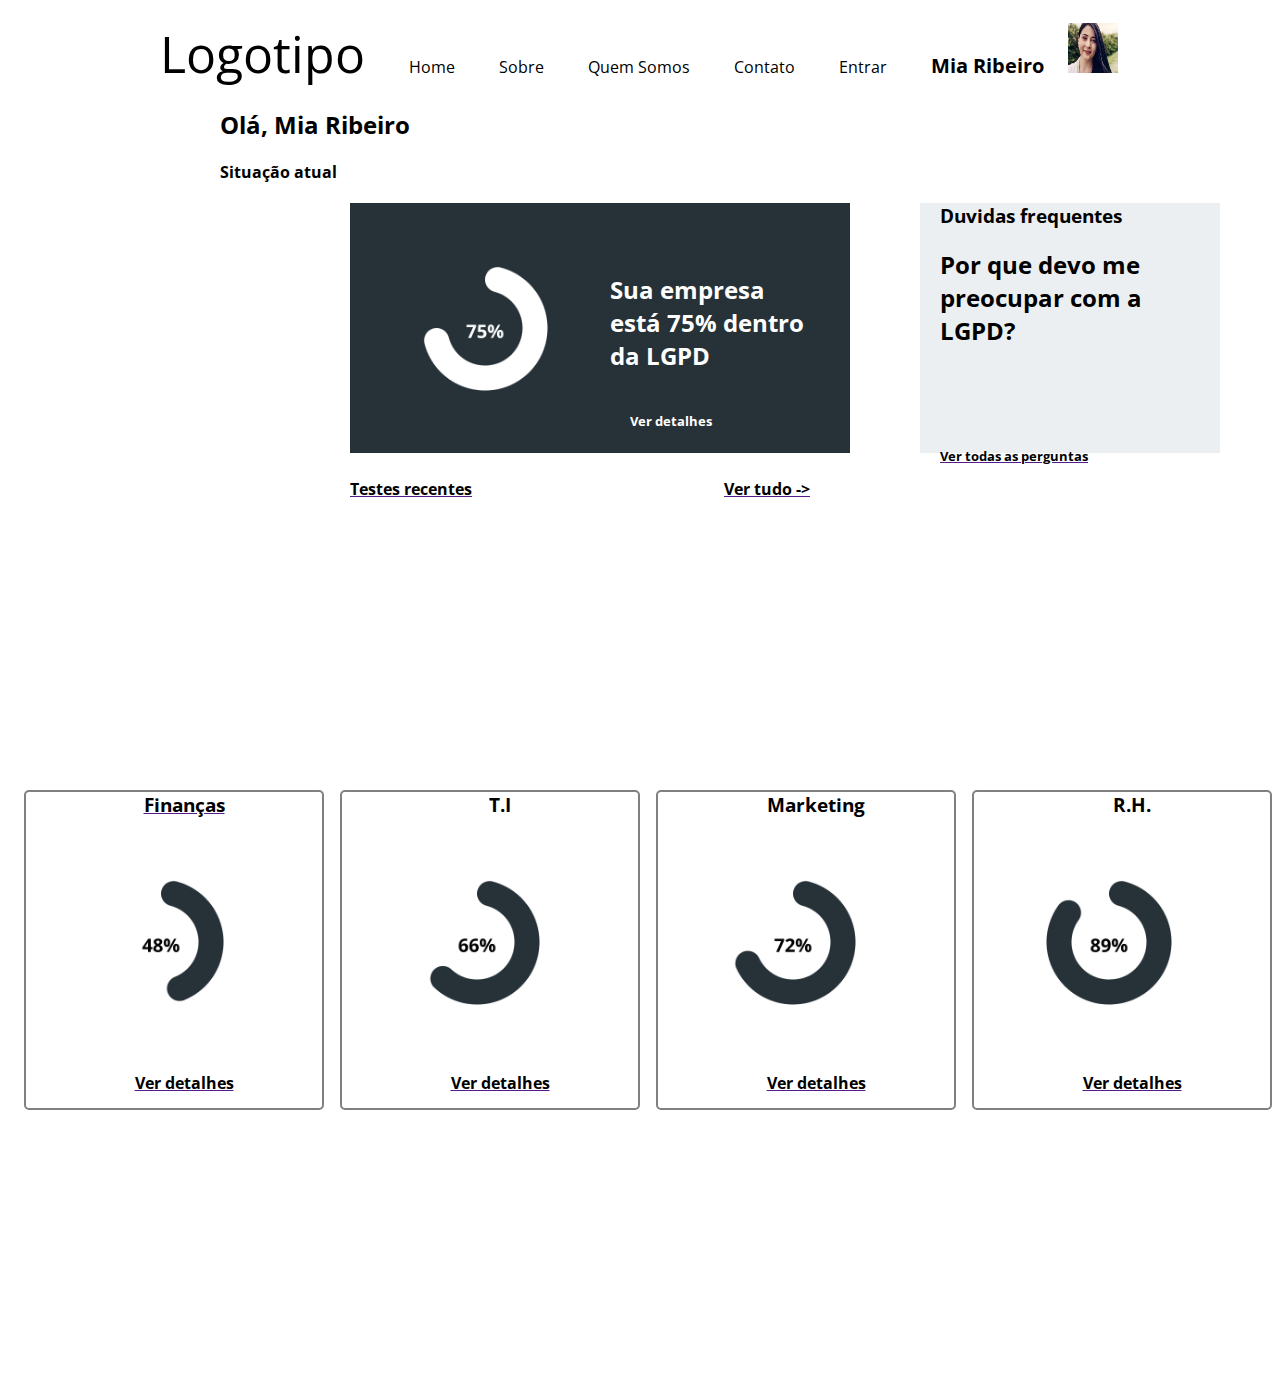
<file: index.html>
<!DOCTYPE html>
<html lang="pt-br">

<head>
    <meta charset="UTF-8">
    <meta name="viewport" content="width=device-width, initial-scale=1.0">
    <title>TCC2/PP2</title>
    <link rel="stylesheet" href="index.css">
</head>

<body>

    <nav id="menu-h">
        <ul>
            <li><a href="#" id="logo">Logotipo</a></li>
            <li>
                <a href="https://satellasoft.com">
                    Home
                </a>
            </li>

            <li><a href="#">Sobre</a></li>
            
            <li><a href="#">Quem Somos</a></li>
            
            <li><a href="#">Contato</a></li>
            
            <li><a href="#">Entrar</a></li>
               <li><a href="#"  id="nome">Mia Ribeiro</a></li> 
            <li ><img id="foto" src="mulher.jpg" alt="mulher"></li>
        </ul>
    </nav>
    <div id="texto1">
        <h2>Olá, Mia Ribeiro</h2>
    </div>
    <div id="texto2">
        <h4>Situação atual</h4>
    </div>
    <div class="container" >
        <div class="column1">
            <img id="foto1" src="75.png" alt="48">   
            <div>
                <h2 class="textoMeio2">Sua empresa está 75% dentro da LGPD</h2> 
                <h5 class="title6">Ver detalhes</h5>
            </div>
               
        </div>
        <div class="column2">
            <li>
                <h3 class="textoTitulo">Duvidas frequentes</h3>
                <h2 class="textoMeio">Por que devo me preocupar com a LGPD?</h2>
                <a href=""><h5 class="title5">Ver todas as perguntas</h5>
            </li>
        </div>
      </div>
      <div class="container1">
        <h4 class="column4">Testes recentes</h4>
        <h4 class="column5">Ver tudo -></h4>
    </div>

    <div class="container2">
        <div class="box">
            <h3 class="title">Finanças</h3>
            <li>
                <img id="foto1" src="48.png" alt="48">
                <a href=""><h4 class="title">Ver detalhes</h4></a>
            </li>
            

        </div>
        <div class="box">
            <h3 class="title">T.I</h3>
            <li>
                <img id="foto1" src="66.png" alt="48">
                <a href=""><h4 class="title">Ver detalhes</h4></a>
            </li>
            
        </div>
        <div class="box">
            <h3 class="title">Marketing</h3>
            <li>
                <img id="foto1" src="72.png" alt="48">
                <a href=""><h4 class="title">Ver detalhes</h4></a>
            </li>
            
        </div>
        <div class="box">
            <h3 class="title">R.H.</h3>
            <li>
                <img id="foto1" src="89.png" alt="48">
                <a href=""><h4 class="title">Ver detalhes</h4></a>
            </li>
        </div>

</body>

</html>
</file>
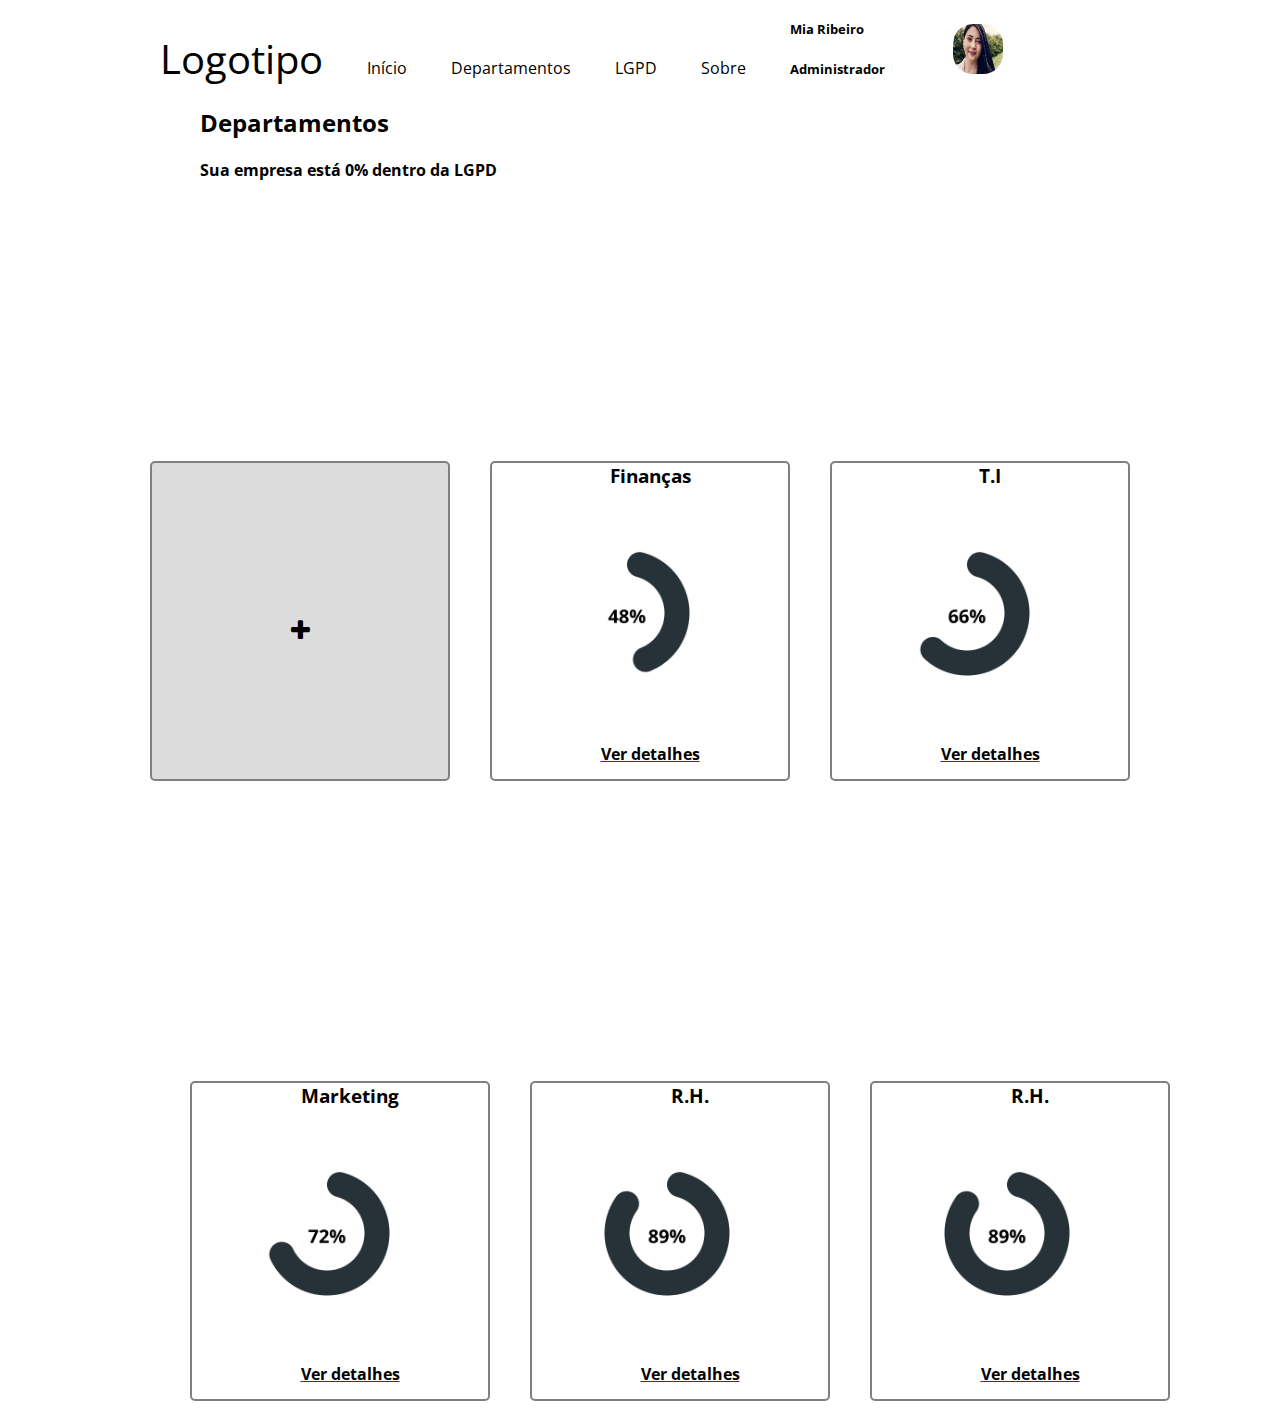
<file: departamentos.html>
<!DOCTYPE html>
<html lang="pt-br">

<head>
    <meta charset="UTF-8">
    <meta name="viewport" content="width=device-width, initial-scale=1.0">
    <title>TCC2/PP2</title>
    <link rel="stylesheet" href="departamentos.css">
    <link rel="stylesheet" href="https://cdnjs.cloudflare.com/ajax/libs/font-awesome/4.7.0/css/font-awesome.min.css">
</head>

<body>
    <nav id="menu-h">
        <ul>
            <li><a href="#" id="logo">Logotipo</a></li>
            <li>
                <a href="https://satellasoft.com">Início</a>
            </li>
            <li><a href="#">Departamentos</a></li>
            <li><a href="#">LGPD</a></li>
            <li><a href="#">Sobre</a></li>
            <li><a ref="#"> <h5>Mia Ribeiro</h5><br/><h5>Administrador</h5></a></li> 
            <li> <a href=""></a></li> 
            <li ><img id="foto" src="mulher.jpg" alt="mulher"></li> 
        </ul>
        
    </nav>

    <div id="texto1">
        <h2>Departamentos</h2>
    </div>
    <div id="texto2">
        <h4>Sua empresa está 0% dentro da LGPD</h4>
    </div>
    <div class="container" >
    
        <div class="container2">
            <div id="boxAdd" class="box">
                <h2 class="textoMeio"><i class="fa fa-plus"></i></h2>
            </div>
        <div class="box">
            <h3 class="title">Finanças</h3>
            <li>
                <img id="foto1" src="48.png" alt="48">
                <a href=""><h4 class="title">Ver detalhes</h4></a>
            </li>
            

        </div>
        <div class="box">
            <h3 class="title">T.I</h3>
            <li>
                <img id="foto1" src="66.png" alt="48">
                <a href=""><h4 class="title">Ver detalhes</h4></a>
            </li>
            
        </div>
       
    </div>
    <div class="container22">
        <div class="box">
            <h3 class="title">Marketing</h3>
            <li>
                <img id="foto1" src="72.png" alt="48">
                <a href=""><h4 class="title">Ver detalhes</h4></a>
            </li>
            
        </div>
        <div class="box">
            <h3 class="title">R.H.</h3>
            <li>
                <img id="foto1" src="89.png" alt="48">
                <a href=""><h4 class="title">Ver detalhes</h4></a>
            </li>
        </div>
        <div class="box">
            <h3 class="title">R.H.</h3>
            <li>
                <img id="foto1" src="89.png" alt="48">
                <a href=""><h4 class="title">Ver detalhes</h4></a>
            </li>
        </div>
    </div>
      
</body>

</html>
</file>
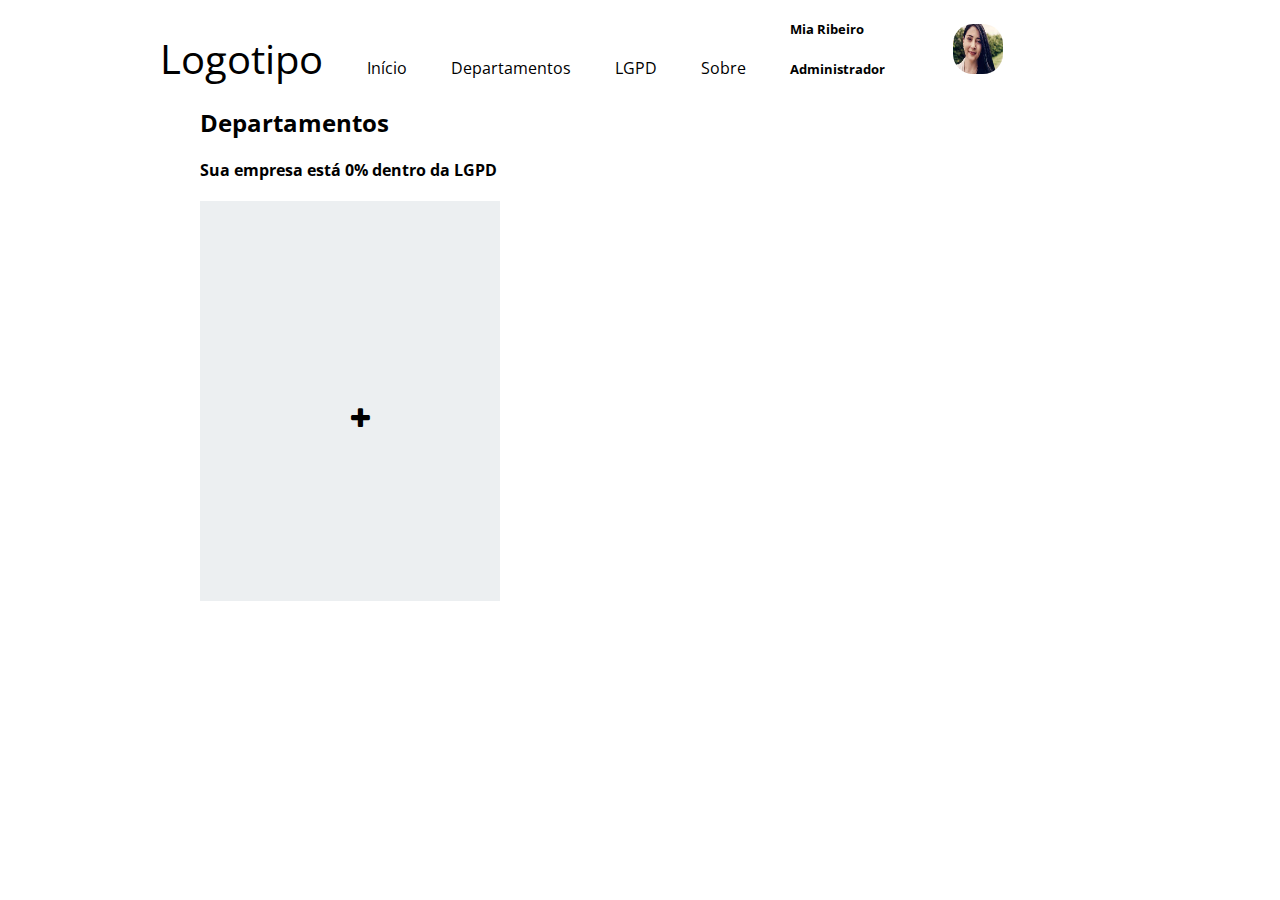
<file: departamentos1.html>
<!DOCTYPE html>
<html lang="pt-br">

<head>
    <meta charset="UTF-8">
    <meta name="viewport" content="width=device-width, initial-scale=1.0">
    <title>TCC2/PP2</title>
    <link rel="stylesheet" href="departamentos1.css">
    <link rel="stylesheet" href="https://cdnjs.cloudflare.com/ajax/libs/font-awesome/4.7.0/css/font-awesome.min.css">
</head>

<body>
    <nav id="menu-h">
        <ul>
            <li><a href="#" id="logo">Logotipo</a></li>
            <li>
                <a href="https://satellasoft.com">Início</a>
            </li>
            <li><a href="#">Departamentos</a></li>
            <li><a href="#">LGPD</a></li>
            <li><a href="#">Sobre</a></li>
            <li><a ref="#"> <h5>Mia Ribeiro</h5><br/><h5>Administrador</h5></a></li> 
            <li> <a href=""></a></li> 
            <li ><img id="foto" src="mulher.jpg" alt="mulher"></li> 
        </ul>
        
    </nav>

    <div id="texto1">
        <h2>Departamentos</h2>
    </div>
    <div id="texto2">
        <h4>Sua empresa está 0% dentro da LGPD</h4>
    </div>
    <div class="container" >
        <div class="column2">
            <li>
                <h2 class="textoMeio"><i class="fa fa-plus"></i></h2>
            </li>
        </div>
    </div>
      
</body>

</html>
</file>
<file: index.css>
@import url('https://fonts.googleapis.com/css2?family=Open+Sans&display=swap');

* {
    margin: 0 auto;
    padding: 0;
    box-sizing: border-box;
    font-family: 'Open Sans', sans-serif;
}

#texto1{
    margin-left: 220px;
    margin-bottom: 20px;
}

#texto2{
    margin-left: 220px;
    margin-bottom: 20px;
}
#nome{
    color: #000;
    font-size: 20px;
    font-weight: bolder;
}

#logo{
    color: black;
    font-size: 50px;
   
}

li {
    list-style-type: none;
  }

#foto{
    width: 50px;
    height: 50px;
}

#foto1{
    margin-left: 10px;
    width: 250px;
    height: 250px;
}

.container {
    display: inline-flex;
    flex-direction: row;
    align-items: center;
    }

.column1{
    margin-right: 20px;
    margin-left: 350px;
    background-color: #263238;
    width: 500px;
    height: 250px;
    display: flex;
  }
  .column2{
    margin-left: 50px;
    background-color: #ECEFF1;
    width: 300px;
    height: 250px;
    display: flex;
  }

  .column4{
    color: #000;
    margin-left: 350px;
    display: flex;
    margin-top: 20px;
  }

  .column5{
    color: #000;
    margin-right: 470px;
    display: flex;
    margin-top: 20px;
  }

  .title{
    margin-left: 20px;
    color: #000;
    text-align: center;
  }

  .title5{
    margin-left: 20px;
    color: #000;
  }

  .title6{
    margin-left: 20px;
    margin-right: 50px;
    margin-top: 40px;
    color: white;
  }

  .textoMeio{
    margin-left: 20px;
    margin-bottom: 100px;
  }

  .textoMeio2{
      color: white;
      margin-right: 30px;
      margin-top: 70px;
  }

  .title1{
      margin-top: 40px;
      color: white;
  }

  .textoTitulo{
      margin-left: 20px;
      margin-bottom: 20px;
  }

  .container1{
    display: flex;
    flex-direction: row;
    align-items: center;
  }

  .container2 {
    width: 100vw;
    height: 100vh;
    display: flex;
    flex-direction: row;
    justify-content: center;
    align-items: center;
    
    }
    .box {
    width: 300px;
    height: 320px;
    border-width: 2px;
    border-style: solid;
    background: white;
    border-radius: 5px;
    border-color: grey;
    }
#menu-h{
    background-color: white;
}

#menu-h ul {
    max-width: 1000px;
    list-style: none;

}

#menu-h ul li {
    display: inline;
}

#menu-h ul li a {
    color: black;
    padding: 20px;
    display: inline-block;
    text-decoration: none;
    transition: background .4s;
}

#menu-h ul li a:hover {
    background-color: rgb(24, 139, 233);
}

#menu-h ul li:last-child a {
    float: right;
    background-color: rgb(24, 139, 233);
}
</file>
<file: departamentos.css>
@import url('https://fonts.googleapis.com/css2?family=Open+Sans&display=swap');

* {
    margin: 0 auto;
    padding: 0;
    box-sizing: border-box;
    font-family: 'Open Sans', sans-serif;
}

#texto1{
    margin-left: 200px;
    margin-bottom: 20px;
}

#texto2{
    margin-left: 200px;
}
#nome{
    color: #000;
    font-size: 20px;
    font-weight: bolder;
}

#logo{
    color: black;
    font-size: 40px;
   
}

#divNome{
  background-color: white;
}

li {
    list-style-type: none;
  }

#foto{
    width: 50px;
    height: 50px;
    border-radius: 20px;
}

#foto1{
    margin-left: 10px;
    width: 250px;
    height: 250px;
}

.container {
    
    display: inline-flex;
    flex-direction: column;
    align-items: center;
    }
 .container22 {
    margin-left: 170px;
    display: inline-flex;
    flex-direction: row;
    align-items: center;
 }

.column1{
    margin-right: 20px;
    margin-left: 350px;
    background-color: #263238;
    width: 500px;
    height: 250px;
    display: flex;
  }
  .column2{
    margin-left: 200px;
    background-color: #ECEFF1;
    width: 300px;
    height: 320px;
    display: flex;
  }

  .column4{
    color: #000;
    margin-left: 350px;
    display: flex;
    margin-top: 20px;
  }

  .column5{
    color: #000;
    margin-right: 470px;
    display: flex;
    margin-top: 20px;
  }

  .title{
    margin-left: 20px;
    color: #000;
    text-align: center;
  }

  .title5{
    margin-left: 20px;
    color: #000;
  }

  .title6{
    margin-left: 20px;
    margin-right: 50px;
    margin-top: 40px;
    color: white;
  }

  .textoMeio{
   
    margin-bottom: 100px;
    margin-top: 150px;
    text-align: center
    ;
  }

  .textoMeio2{
      color: white;
      margin-right: 30px;
      margin-top: 70px;
  }

  .title1{
      margin-top: 40px;
      color: white;
  }

  .textoTitulo{
      margin-left: 20px;
      margin-bottom: 20px;
  }

  .container1{
    display: flex;
    flex-direction: row;
    align-items: center;
  }

  .container2 {
    width: 100vw;
    height: 100vh;
    display: flex;
    flex-direction: row;
    justify-content: center;
    align-items: center;
    
    }
    #boxAdd{
      background-color: gainsboro;
    }
    .box {
    margin-bottom: 20px;
    margin-right: 20px;
    margin-left: 20px;
    width: 300px;
    height: 320px;
    border-width: 2px;
    border-style: solid;
    background: white;
    border-radius: 5px;
    border-color: grey;
    }
#menu-h{
    background-color: white;
    width: 100%;
}

#menu-h ul {
    max-width: 1000px;
    list-style: none;

}

#menu-h ul li {
    display: inline;
}

#menu-h ul li a {
    color: black;
    padding: 20px;
    display: inline-block;
    text-decoration: none;
    transition: background .4s;
}

#menu-h ul li a:hover {
    background-color: rgb(24, 139, 233);
}

#menu-h ul li:last-child a {
    float: right;
    background-color: rgb(24, 139, 233);
}
</file>
<file: departamentos1.css>
@import url('https://fonts.googleapis.com/css2?family=Open+Sans&display=swap');

* {
    margin: 0 auto;
    padding: 0;
    box-sizing: border-box;
    font-family: 'Open Sans', sans-serif;
}

#texto1{
    margin-left: 200px;
    margin-bottom: 20px;
}

#texto2{
    margin-left: 200px;
    margin-bottom: 20px;
}
#nome{
    color: #000;
    font-size: 20px;
    font-weight: bolder;
}

#logo{
    color: black;
    font-size: 40px;
   
}

#divNome{
  background-color: white;
}

li {
    list-style-type: none;
  }

#foto{
    width: 50px;
    height: 50px;
    border-radius: 20px;
}

#foto1{
    margin-left: 10px;
    width: 250px;
    height: 250px;
}

.container {
    display: inline-flex;
    flex-direction: row;
    align-items: center;
    }

.column1{
    margin-right: 20px;
    margin-left: 350px;
    background-color: #263238;
    width: 500px;
    height: 250px;
    display: flex;
  }
  .column2{
    margin-left: 200px;
    background-color: #ECEFF1;
    width: 300px;
    height: 400px;
    display: flex;
  }

  .column4{
    color: #000;
    margin-left: 350px;
    display: flex;
    margin-top: 20px;
  }

  .column5{
    color: #000;
    margin-right: 470px;
    display: flex;
    margin-top: 20px;
  }

  .title{
    margin-left: 20px;
    color: #000;
    text-align: center;
  }

  .title5{
    margin-left: 20px;
    color: #000;
  }

  .title6{
    margin-left: 20px;
    margin-right: 50px;
    margin-top: 40px;
    color: white;
  }

  .textoMeio{
    margin-left: 20px;
    margin-bottom: 100px;
    margin-top: 200px;
    text-align: center
    ;
  }

  .textoMeio2{
      color: white;
      margin-right: 30px;
      margin-top: 70px;
  }

  .title1{
      margin-top: 40px;
      color: white;
  }

  .textoTitulo{
      margin-left: 20px;
      margin-bottom: 20px;
  }

  .container1{
    display: flex;
    flex-direction: row;
    align-items: center;
  }

  .container2 {
    width: 100vw;
    height: 100vh;
    display: flex;
    flex-direction: row;
    justify-content: center;
    align-items: center;
    
    }
    .box {
    width: 300px;
    height: 320px;
    border-width: 2px;
    border-style: solid;
    background: white;
    border-radius: 5px;
    border-color: grey;
    }
#menu-h{
    background-color: white;
    width: 100%;
}

#menu-h ul {
    max-width: 1000px;
    list-style: none;

}

#menu-h ul li {
    display: inline;
}

#menu-h ul li a {
    color: black;
    padding: 20px;
    display: inline-block;
    text-decoration: none;
    transition: background .4s;
}

#menu-h ul li a:hover {
    background-color: rgb(24, 139, 233);
}

#menu-h ul li:last-child a {
    float: right;
    background-color: rgb(24, 139, 233);
}
</file>
